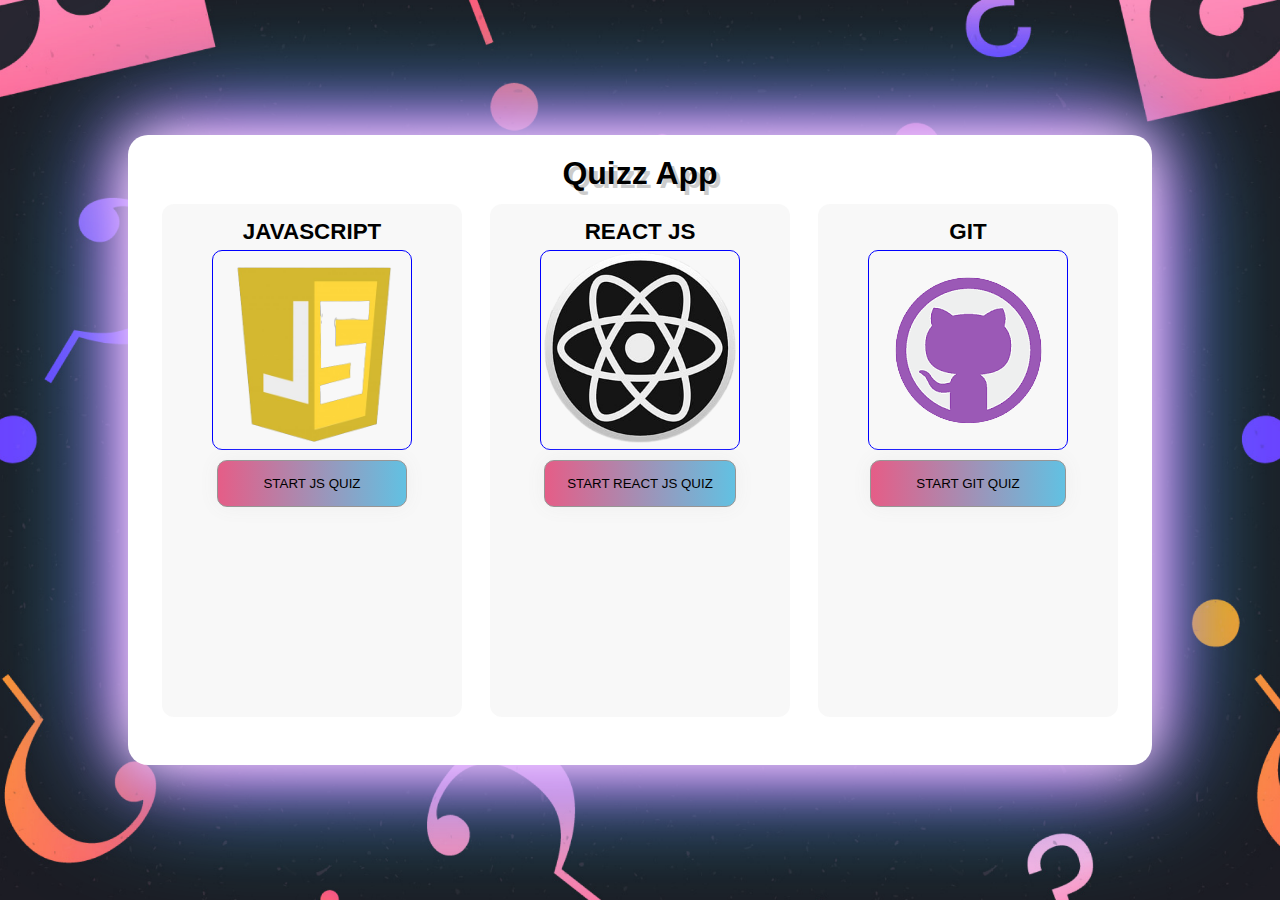
<file: index.html>
<!DOCTYPE html>
<html lang="en">
<head>
    <meta charset="UTF-8">
    <meta name="viewport" content="width=device-width, initial-scale=1.0">
    <title>QUIZZ APP PROJECT - BY ABRAR USING HTML, CSS & JS</title>
    <link rel="stylesheet" href="index.css">
</head>
<body>
    <div class="wrapper">
        <h2 class="quizHead">Quizz App</h2>
        <div class="topics">
            <div class="javaScript">
                    <h4 class="quizTopic">JAVASCRIPT</h4>
                <div class="img">
                    <img src="/images/js-logo2.png" width="160" alt="javaScriptLogo">
                </div>
                <div class="Btn">
                    <button class="startBtn btn-grad" id="startJs" onclick="startQuiz('Javascript')">Start JS Quiz</button>
                </div>
            </div>
            <div class="reactJs">
                    <h4 class="quizTopic">REACT JS</h4>
                <div class="img">
                    <img src="/images/react-logo3.png" width="200" alt="reactJsLogo">
                </div>
                <div class="Btn">
                    <button class="startBtn btn-grad reactJsBtn" id="startReactJs" onclick="startQuiz('React')">Start React Js Quiz</button>
                </div>
            </div>
            <div class="git">
                    <h4 class="quizTopic">GIT</h4>
                <div class="img">
                    <img src="/images/git-logo1.png" width="300" alt="gitLogo">
                </div>
                <div class="Btn">
                    <button class="startBtn btn-grad" id="startGit" onclick="startQuiz('Git')">Start Git Quiz</button>
                </div>
            </div>
        </div>
    </div>

    <script src="index.js"></script>
</body>
</html>
</file>
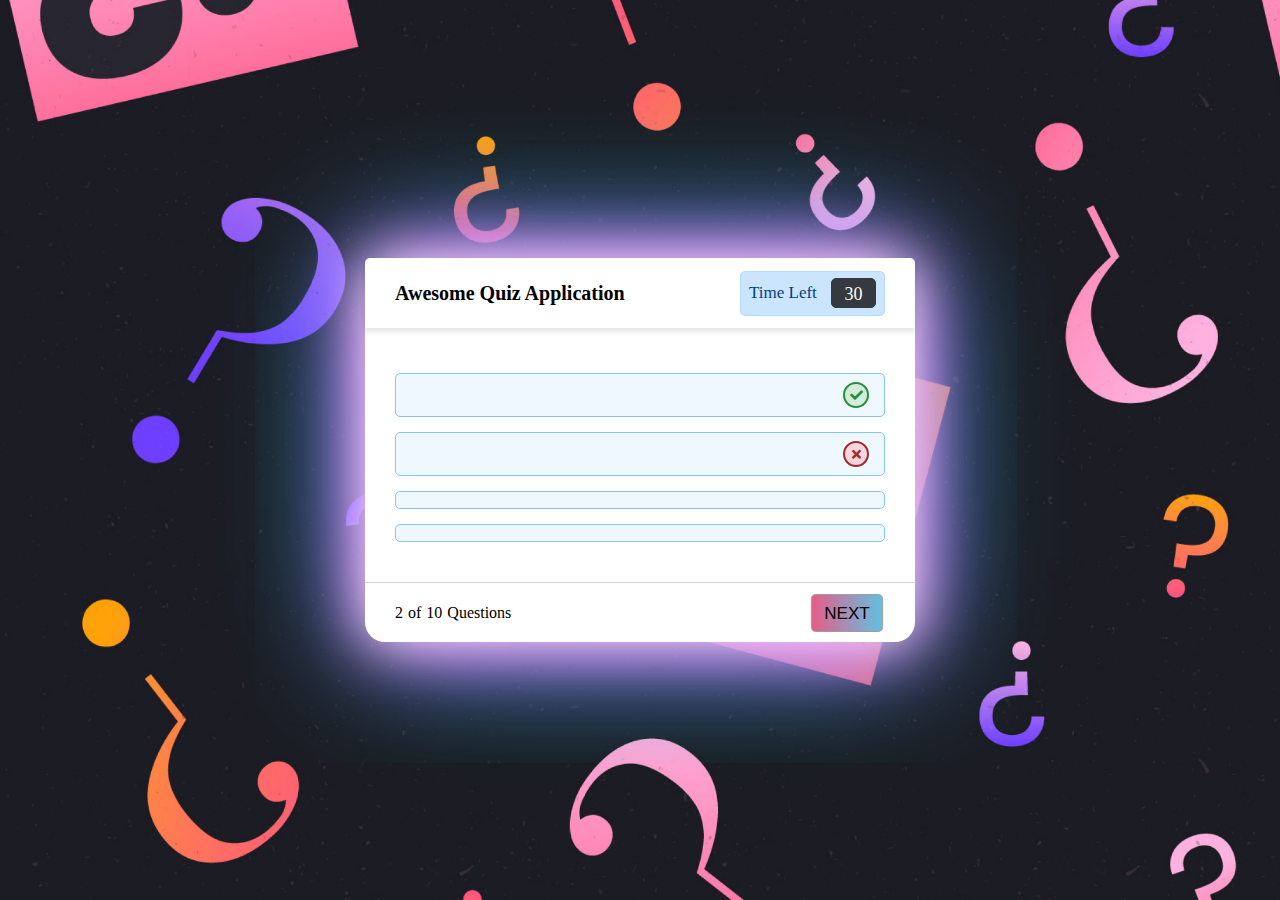
<file: quizGit.html>
<!DOCTYPE html>
<html lang="en">

<head>
    <meta charset="UTF-8">
    <meta name="viewport" content="width=device-width, initial-scale=1.0">
    <title>QUIZZ APP PROJECT - BY ABRAR USING HTML, CSS & JS</title>
    <link rel="stylesheet" href="quizGit.css">
    <link rel="stylesheet" href="https://cdnjs.cloudflare.com/ajax/libs/font-awesome/5.15.3/css/all.min.css" />
</head>

<body>
    <div class="quiz_box" id="quiz-screen">
        <header>
            <div class="title">Awesome Quiz Application</div>
            <div class="timer">
                <div class="time_left_txt">Time Left</div>
                <div class="timer_sec">30</div>
            </div>
            <div class="time_line"></div>
        </header>

        <section>
            <div class="que_text">
                <span></span>
            </div>
            <div class="option_list">
                <div class="option">
                    <span></span>
                    <div class="icon tick"><i class="fas fa-check"></i></div>
                </div>
                <div class="option">
                    <span></span>
                    <div class="icon cross"><i class="fas fa-times"></i></div>
                </div>
                <div class="option">
                    <span></span>

                </div>
                <div class="option">
                    <span></span>

                </div>
            </div>
        </section>
        <footer>
            <div class="total_que">
                <span>
                    <p>2</p> of <p>10</p> Questions
                </span>
            </div>
            <button class="next_btn">Next</button>
        </footer>
    </div>

    <script>
        const quizBox = document.getElementById('quiz-screen');
        const queText = quizBox.querySelector('.que_text span');
        const optionList = quizBox.querySelector('.option_list');
        const nextButton = quizBox.querySelector('.next_btn');
        const totalQuestionsElement = quizBox.querySelector(".total_que");
        document.addEventListener('DOMContentLoaded', function () {
            const selectedTopic = localStorage.getItem('selectedTopic');
            if (selectedTopic === 'Javascript') {
                fetchData('Javascript');
            } else if (selectedTopic === 'React') {
                fetchData('React');
            } else if (selectedTopic === 'Git') {
                fetchData('Git');
            }
        });

        let gitQuestions;
        let currentQuestionIndex = 0;
        let timerInterval;

        function loadQuestion() {
            let timeLeft = 30;
            const totalTime = 30;
            timerInterval = setInterval(function () {
                timerSec.textContent = timeLeft;
                if (timeLeft < 10) {
                    const formattedTime = `0${timeLeft}`;
                    timerSec.textContent = formattedTime;
                }
                if (timeLeft === 0) {
                    clearInterval(timerInterval);
                    handleTimeUp();
                } else {
                    timeLeft--;
                }
            }, 1000);
            queText.innerText = gitQuestions.quiz[currentQuestionIndex].question;
            optionList.innerHTML = '';
            nextButton.style.display = 'none';

            gitQuestions.quiz[currentQuestionIndex].options.forEach(option => {
                const optionElement = document.createElement('div');
                optionElement.classList.add('option');
                optionElement.innerHTML = `
                                    <span>${option}</span>
                                    <div class="icon"></div>
                                `;
                optionElement.addEventListener('click', () => handleOptionClick(optionElement, option));
                optionList.appendChild(optionElement);
            });
            updateQuestionCount();
        }



        function updateQuestionCount() {
            totalQuestionsElement.innerHTML = `${currentQuestionIndex + 1} of ${gitQuestions.quiz.length} Questions`;
        }

        function fetchData(topic) {
            fetch('quiz.json')
                .then(response => response.json())
                .then(data => {
                    gitQuestions = data.quiz_topics.find(item => item.techName === topic);

                    if (gitQuestions) {
                        const quizBox = document.getElementById('quiz-screen');
                        const queText = quizBox.querySelector('.que_text span');
                        const optionList = quizBox.querySelector('.option_list');
                        const nextButton = quizBox.querySelector('.next_btn')
                        const totalQuestionsElement = quizBox.querySelector(".total_que span");

                        loadQuestion();
                        nextButton.style.display = 'none';


                        nextButton.addEventListener('click', () => {
                            currentQuestionIndex++;
                            if (currentQuestionIndex < gitQuestions.quiz.length) {
                                loadQuestion();
                            } else {
                                window.location.href = "result.html";
                                showResult();
                                console.log('Quiz Completed!');
                            }
                        });
                    } else {
                        console.error(`No questions found for ${topic}`);
                    }
                })
                .catch(error => console.error('Error fetching data:', error));
        }

        function handleOptionClick(optionElement, selectedOption) {
            let myindex = currentQuestionIndex;
            const nextButton = document.querySelector(".next_btn")
            const isCorrect = selectedOption === gitQuestions.quiz[myindex].answer;
            clearInterval(timerInterval);
            if (isCorrect) {
                optionElement.classList.add('correct');
                gitQuestions.score = (gitQuestions.score || 0) + 1;
            } else {
                optionElement.classList.add('incorrect');
            }
            const allOptions = document.querySelectorAll('.option');
            allOptions.forEach(option => {
                option.style.opacity = 0.6;
                option.classList.add('disabled');
                // nextButton.style.visibility = 'visible';
            });
            nextButton.style.display = 'block';
        }

        const timerSec = document.querySelector(".timer_sec");
        // const timeLine = document.querySelector(".time_line");



        function handleTimeUp() {
            clearInterval(timerInterval);
            const allOptions = document.querySelectorAll('.option');
            const nextButton = document.querySelector(".next_btn");
            allOptions.forEach(option => {
                option.style.opacity = 0.6;
                option.classList.add('disabled');
            });
            nextButton.style.display = 'block';

            currentQuestionIndex++;
            if (currentQuestionIndex < gitQuestions.quiz.length) {
                loadQuestion();
            } else {
                showResult();
                console.log('Quiz Completed!');
            }
        }
        function showResult() {
            const totalScore = gitQuestions.score || 0;
            window.location.href = `result.html?score=${totalScore}`;
            console.log('quiz completed!');
        }
        

    </script>
</body>

</html>
</file>
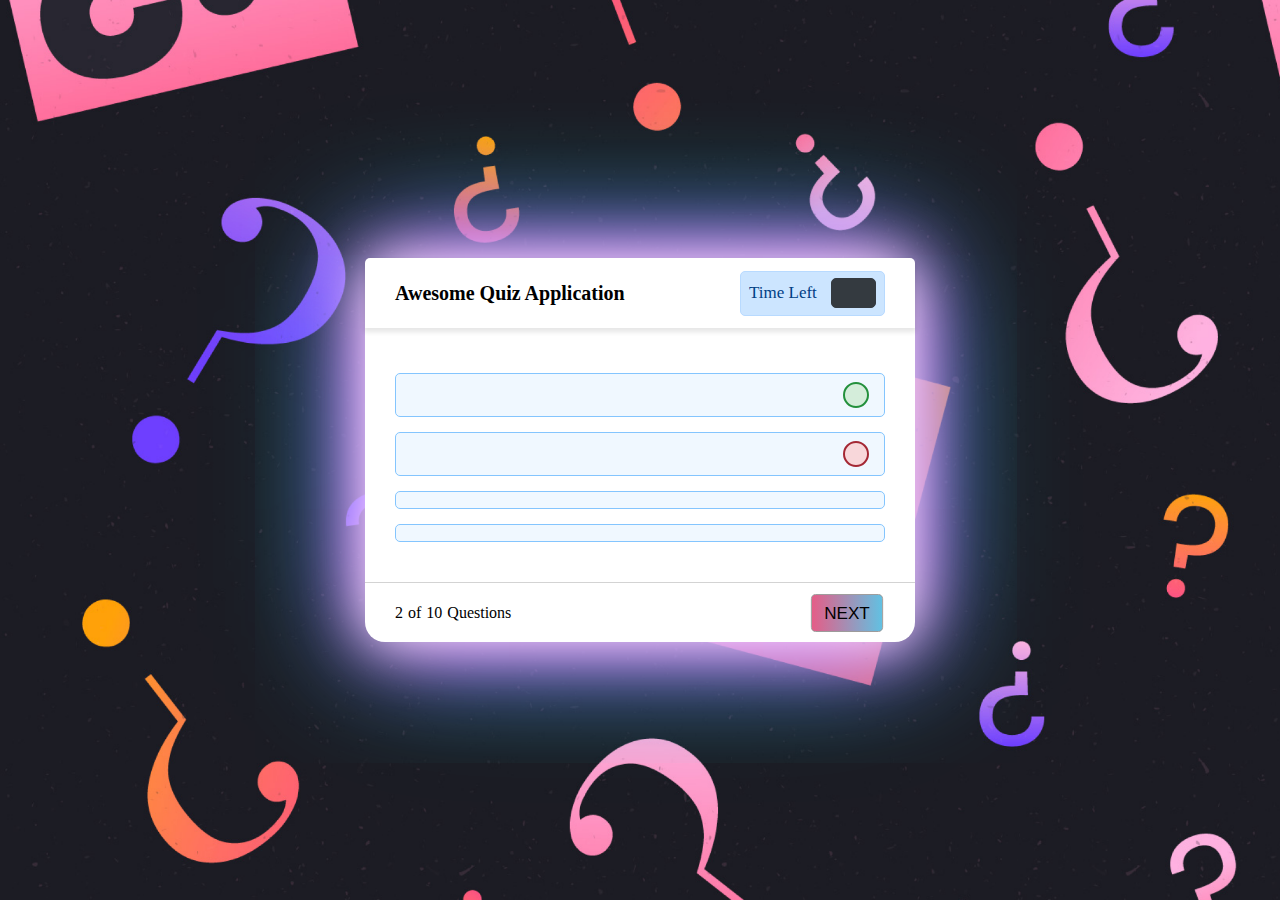
<file: quizJs.html>
<!DOCTYPE html>
<html lang="en">

<head>
    <meta charset="UTF-8">
    <meta name="viewport" content="width=device-width, initial-scale=1.0">
    <title>QUIZZ APP PROJECT - BY ABRAR USING HTML, CSS & JS</title>
    <link rel="stylesheet" href="quizJs.css">
    <link rel="stylesheet" href="https://cdnjs.cloudflare.com/ajax/libs/font-awesome/5.15.3/css/all.min.css" />
</head>

<body>
    <div class="quiz_box" id="quiz-screen">
        <header>
            <div class="title">Awesome Quiz Application</div>
            <div class="timer">
                <div class="time_left_txt">Time Left</div>
                <div class="timer_sec"></div>
            </div>
            <div class="time_line"></div>
        </header>

        <section>
            <div class="que_text">
                <span></span>
            </div>
            <div class="option_list">
                <div class="option">
                    <span></span>
                    <div class="icon tick"></div>
                </div>
                <div class="option">
                    <span></span>
                    <div class="icon cross"></div>
                </div>
                <div class="option">
                    <span></span>

                </div>
                <div class="option">
                    <span></span>

                </div>
            </div>
        </section>
        <footer>
            <div class="total_que">
                <span>
                    <p>2</p> of <p>10</p> Questions
                </span>
            </div>
            <button class="next_btn">Next</button>
        </footer>
    </div>
    <script>
const quizBox = document.getElementById('quiz-screen');
            const queText = quizBox.querySelector('.que_text span');
            const optionList = quizBox.querySelector('.option_list');
            const nextButton = quizBox.querySelector('.next_btn');
            const totalQuestionsElement = quizBox.querySelector(".total_que");
        document.addEventListener('DOMContentLoaded', function () {
            const selectedTopic = localStorage.getItem('selectedTopic');
            if (selectedTopic === 'Javascript') {
                fetchData('Javascript');
            } else if (selectedTopic === 'React') {
                fetchData('React');
            } else if (selectedTopic === 'Git') {
                fetchData('Git');
            }
        });
        let javascriptQuestions;
        let currentQuestionIndex = 0;
        let timerInterval;

        function loadQuestion() {
            let timeLeft = 30;
        const totalTime = 30;
         timerInterval = setInterval(function () {
            timerSec.textContent = timeLeft;
            if(timeLeft < 10) {
                const formattedTime = `0${timeLeft}`;
                timerSec.textContent = formattedTime;
            }
            if (timeLeft === 0) {
                clearInterval(timerInterval);
                handleTimeUp();
            } else {
                timeLeft--;
            }
        }, 1000);
            queText.innerText = javascriptQuestions.quiz[currentQuestionIndex].question;
            optionList.innerHTML = '';
            nextButton.style.display = 'none';

            javascriptQuestions.quiz[currentQuestionIndex].options.forEach(option => {
                const optionElement = document.createElement('div');
                optionElement.classList.add('option');
                optionElement.innerHTML = `
                                    <span>${option}</span>
                                    <div class="icon"></div>
                                `;
                optionElement.addEventListener('click', () => handleOptionClick(optionElement, option));
                optionList.appendChild(optionElement);
            });
            updateQuestionCount();
        }

        

        function updateQuestionCount() {
                            totalQuestionsElement.innerHTML = `${currentQuestionIndex + 1} of ${javascriptQuestions.quiz.length} Questions`;
                        }

        function fetchData(topic) {
            fetch('quiz.json')
                .then(response => response.json())
                .then(data => {
                    javascriptQuestions = data.quiz_topics.find(item => item.techName === topic);

                    if (javascriptQuestions) {
                        const quizBox = document.getElementById('quiz-screen');
                        const queText = quizBox.querySelector('.que_text span');
                        const optionList = quizBox.querySelector('.option_list');
                        const nextButton = quizBox.querySelector('.next_btn');
                        const totalQuestionsElement = quizBox.querySelector(".total_que span");

                        loadQuestion();
                        nextButton.style.display = 'none';


                        nextButton.addEventListener('click', () => {
                            currentQuestionIndex++;
                            if (currentQuestionIndex < javascriptQuestions.quiz.length) {
                                loadQuestion();
                            } else {
                                window.location.href = "result.html";
                                showResult();
                                console.log('Quiz Completed!');
                            }
                        });
                    } else {
                        console.error(`No questions found for ${topic}`);
                    }
                })
                .catch(error => console.error('Error fetching data:', error));
        }

        function handleOptionClick(optionElement, selectedOption) {
            let myindex = currentQuestionIndex;
            const nextButton = document.querySelector(".next_btn")
            const isCorrect = selectedOption === javascriptQuestions.quiz[myindex].answer;
            clearInterval(timerInterval);
            if (isCorrect) {
                optionElement.classList.add('correct');
                javascriptQuestions.score = (javascriptQuestions.score || 0) + 1;
            } else {
                optionElement.classList.add('incorrect');
            }
            const allOptions = document.querySelectorAll('.option');
            allOptions.forEach(option => {
                option.style.opacity = 0.6;
                option.classList.add('disabled');
                // nextButton.style.visibility = 'visible';
            });
            nextButton.style.display = 'block';
        }

        const timerSec = document.querySelector(".timer_sec");
        // const timeLine = document.querySelector(".time_line");

        

        function handleTimeUp() {
            clearInterval(timerInterval);
    const allOptions = document.querySelectorAll('.option');
    const nextButton = document.querySelector(".next_btn");
    allOptions.forEach(option => {
        option.style.opacity = 0.6;
        option.classList.add('disabled');
    });
    nextButton.style.display = 'block';

            currentQuestionIndex++;
            if (currentQuestionIndex < javascriptQuestions.quiz.length) {
                loadQuestion();
            } else {
                showResult();
                console.log('Quiz Completed!');
            }
        }

        function showResult() {
            const totalScore = javascriptQuestions.score || 0;
            window.location.href = `result.html?score=${totalScore}`;
        }

    </script>
</body>

</html>
</file>
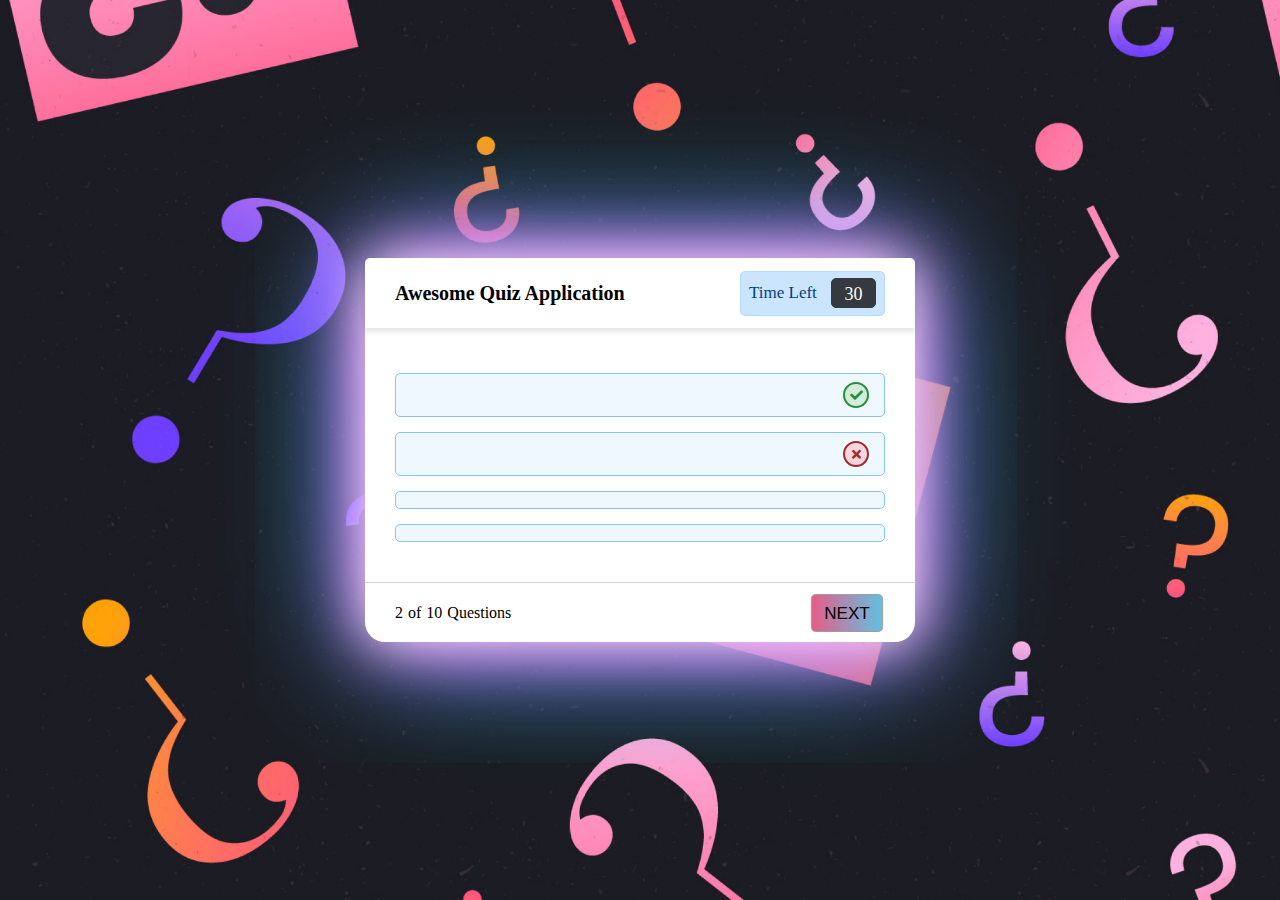
<file: quizReact.html>
<!DOCTYPE html>
<html lang="en">

<head>
    <meta charset="UTF-8">
    <meta name="viewport" content="width=device-width, initial-scale=1.0">
    <title>QUIZZ APP PROJECT - BY ABRAR USING HTML, CSS & JS</title>
    <link rel="stylesheet" href="quizReact.css">
    <link rel="stylesheet" href="https://cdnjs.cloudflare.com/ajax/libs/font-awesome/5.15.3/css/all.min.css" />
</head>

<body>
    <div class="quiz_box" id="quiz-screen">
        <header>
            <div class="title">Awesome Quiz Application</div>
            <div class="timer">
                <div class="time_left_txt">Time Left</div>
                <div class="timer_sec">30</div>
            </div>
            <div class="time_line"></div>
        </header>

        <section>
            <div class="que_text">
                <span></span>
            </div>
            <div class="option_list">
                <div class="option">
                    <span></span>
                    <div class="icon tick"><i class="fas fa-check"></i></div>
                </div>
                <div class="option">
                    <span></span>
                    <div class="icon cross"><i class="fas fa-times"></i></div>
                </div>
                <div class="option">
                    <span></span>

                </div>
                <div class="option">
                    <span></span>

                </div>
            </div>
        </section>
        <footer>
            <div class="total_que">
                <span>
                    <p>2</p> of <p>10</p> Questions
                </span>
            </div>
            <button class="next_btn">Next</button>
        </footer>
    </div>

    <script>
        const quizBox = document.getElementById('quiz-screen');
        const queText = quizBox.querySelector('.que_text span');
            const optionList = quizBox.querySelector('.option_list');
            const nextButton = quizBox.querySelector('.next_btn');
            const totalQuestionsElement = quizBox.querySelector(".total_que");
        document.addEventListener('DOMContentLoaded', function () {
            const selectedTopic = localStorage.getItem('selectedTopic');
            if (selectedTopic === 'Javascript') {
                fetchData('Javascript');
            } else if (selectedTopic === 'React') {
                fetchData('React');
            } else if (selectedTopic === 'Git') {
                fetchData('Git');
            }
        });

        let reactQuestions;
        let currentQuestionIndex = 0;
        let timerInterval;

        function loadQuestion() {
            let timeLeft = 30;
        const totalTime = 30;
         timerInterval = setInterval(function () {
            timerSec.textContent = timeLeft;
            if(timeLeft < 10) {
                const formattedTime = `0${timeLeft}`;
                timerSec.textContent = formattedTime;
            }
            if (timeLeft === 0) {
                clearInterval(timerInterval);
                handleTimeUp();
            } else {
                timeLeft--;
            }
        }, 1000);
            queText.innerText = reactQuestions.quiz[currentQuestionIndex].question;
            optionList.innerHTML = '';
            nextButton.style.display = 'none';

            reactQuestions.quiz[currentQuestionIndex].options.forEach(option => {
                const optionElement = document.createElement('div');
                optionElement.classList.add('option');
                optionElement.innerHTML = `
                                    <span>${option}</span>
                                    <div class="icon"></div>
                                `;
                optionElement.addEventListener('click', () => handleOptionClick(optionElement, option));
                optionList.appendChild(optionElement);
            });
            updateQuestionCount();
        }

        

        function updateQuestionCount() {
                            totalQuestionsElement.innerHTML = `${currentQuestionIndex + 1} of ${reactQuestions.quiz.length} Questions`;
                        }

        function fetchData(topic) {
            fetch('quiz.json')
                .then(response => response.json())
                .then(data => {
                     reactQuestions = data.quiz_topics.find(item => item.techName === topic);

                    if (reactQuestions) {
                        const quizBox = document.getElementById('quiz-screen');
                        const queText = quizBox.querySelector('.que_text span');
                        const optionList = quizBox.querySelector('.option_list');
                        const nextButton = quizBox.querySelector('.next_btn')
                        const totalQuestionsElement = quizBox.querySelector(".total_que span");

                        loadQuestion();
                        nextButton.style.display = 'none';

                        
                        nextButton.addEventListener('click', () => {
                            currentQuestionIndex++;
                            if (currentQuestionIndex < reactQuestions.quiz.length) {
                                loadQuestion();
                            } else {
                                window.location.href = "result.html";
                                showResult();
                                console.log('Quiz Completed!');
                            }
                        });
                    } else {
                        console.error(`No questions found for ${topic}`);
                    }
                })
                .catch(error => console.error('Error fetching data:', error));
        }

        function handleOptionClick(optionElement, selectedOption) {
            let myindex = currentQuestionIndex;
            const nextButton = document.querySelector(".next_btn")
            const isCorrect = selectedOption === reactQuestions.quiz[myindex].answer;
            clearInterval(timerInterval);
            if (isCorrect) {
                optionElement.classList.add('correct');
                reactQuestions.score = (reactQuestions.score || 0) + 1;
            } else {
                optionElement.classList.add('incorrect');
            }
            const allOptions = document.querySelectorAll('.option');
            allOptions.forEach(option => {
                option.style.opacity = 0.6;
                option.classList.add('disabled');
                // nextButton.style.visibility = 'visible';
            });
            nextButton.style.display = 'block';
        }

        const timerSec = document.querySelector(".timer_sec");
        // const timeLine = document.querySelector(".time_line");

        

        function handleTimeUp() {
            clearInterval(timerInterval);
    const allOptions = document.querySelectorAll('.option');
    const nextButton = document.querySelector(".next_btn");
    allOptions.forEach(option => {
        option.style.opacity = 0.6;
        option.classList.add('disabled');
    });
    nextButton.style.display = 'block';

            currentQuestionIndex++;
            if (currentQuestionIndex < reactQuestions.quiz.length) {
                loadQuestion();
            } else {
                showResult();
                console.log('Quiz Completed!');
            }
        }

        function showResult() {
            const totalScore = reactQuestions.score || 0;
            window.location.href = `result.html?score=${totalScore}`;
        }
    </script>
</body>

</html>
</file>
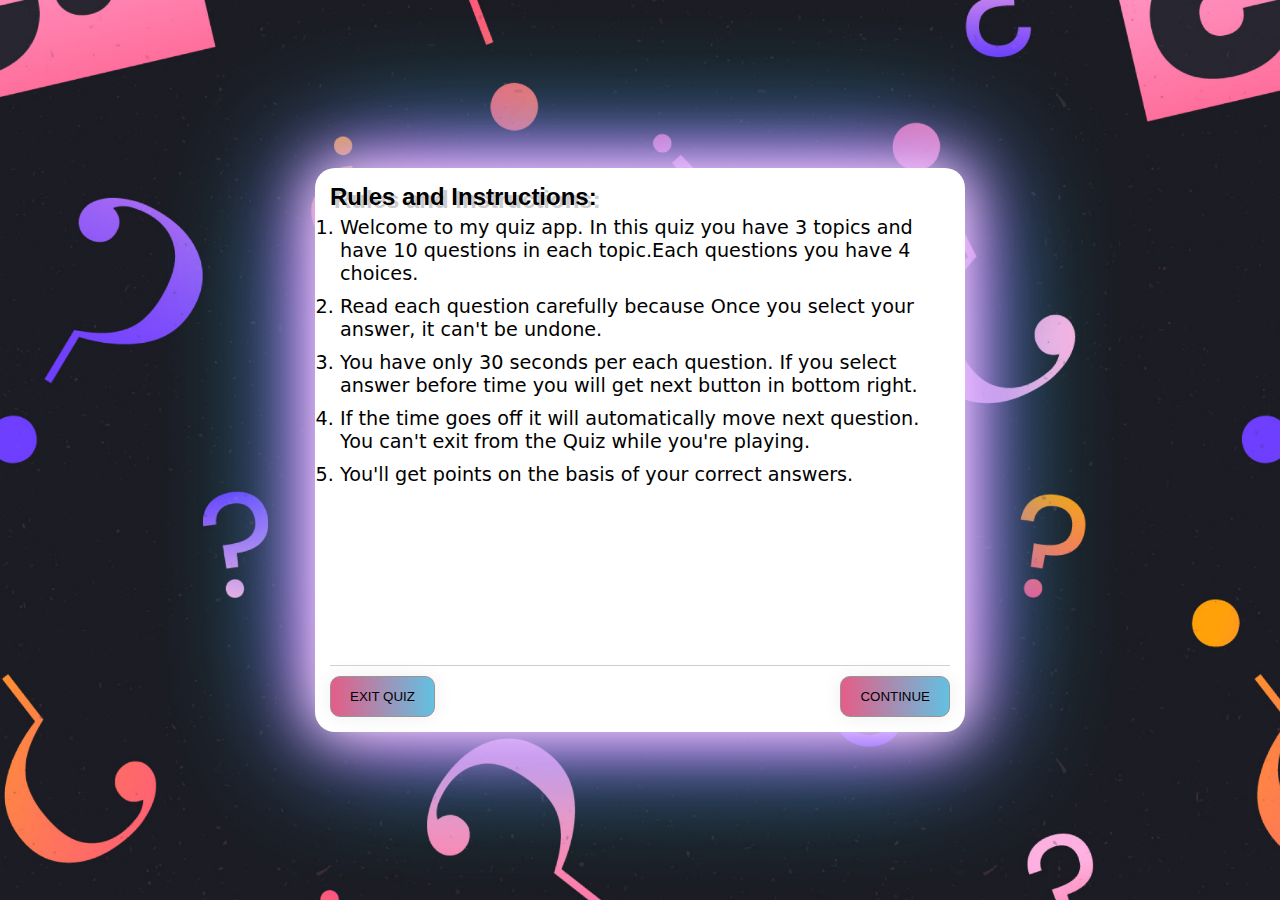
<file: quizzrules.html>
<!DOCTYPE html>
<html lang="en">
<head>
    <meta charset="UTF-8">
    <meta name="viewport" content="width=device-width, initial-scale=1.0">
    <title>QUIZZ APP PROJECT - BY ABRAR USING HTML, CSS & JS</title>
    <link rel="stylesheet" href="quizzrules.css">
</head>
<body>
    <div class="rulesWrapper" id="rules-screen">
        <h2 class="rulesHead">Rules and Instructions:</h2>
        <div class="rules">
            <ol class="rulesList">
                <li>Welcome to my quiz app. In this quiz you have 3 topics and have 10 questions in each topic.Each questions you have 4 choices.</li>
                <li>Read each question carefully because Once you select your answer, it can't be undone.</li>
                <li>You have only <span>30 seconds</span> per each question. If you select answer before time you will get next button in bottom right.</li>
                <li>If the time goes off it will automatically move next question. You can't exit from the Quiz while you're playing.</li>
                <li>You'll get points on the basis of your correct answers.</li>
            </ol>
        </div>
        <div class="Btn">
            <button class="homeBtn btn-grad" id="home">Exit Quiz</button>
            <button class="playBtn btn-grad" id="playBtn" onclick="loadQuiz()">Continue</button>
        </div>
    </div>
    <script src="quizzrules.js"></script>
</body>
</html>
</file>
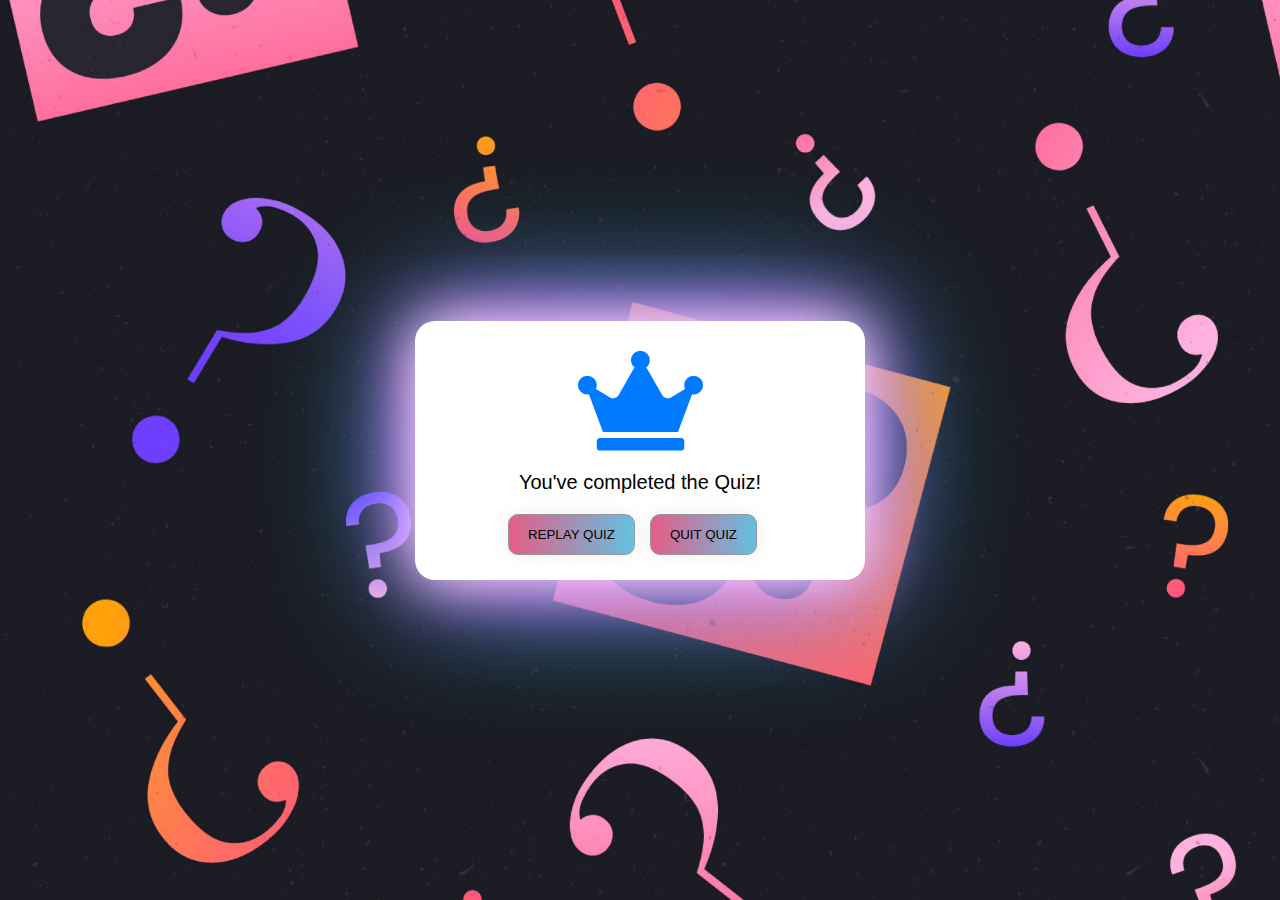
<file: result.html>
<!DOCTYPE html>
<html lang="en">
<head>
    <meta charset="UTF-8">
    <meta name="viewport" content="width=device-width, initial-scale=1.0">
    <title>QUIZZ APP PROJECT - BY ABRAR USING HTML, CSS & JS</title>
    <link rel="stylesheet" href="result.css">
    <link rel="stylesheet" href="https://cdnjs.cloudflare.com/ajax/libs/font-awesome/5.15.3/css/all.min.css"/>


</head>
<body>
    <div class="result_box">
        <div class="icon">
            <i class="fas fa-crown"></i>
        </div>
        <div class="complete_text">You've completed the Quiz!</div>
        <div class="score_text"> 
             <p></p>  <p></p>
        </div>
        <div class="buttons">
            <button class="restart">Replay Quiz</button>
            <button class="quit" id="quitBtn">Quit Quiz</button>
        </div>
    </div>

    <script>
        document.addEventListener('DOMContentLoaded', function () {
            const scoreElement = document.querySelector('.score_text p');
            const replayButton = document.querySelector('.restart');

            replayButton.addEventListener('click', function () {
                window.location.href = "quizgit.html";
            });
            const urlParams = new URLSearchParams(window.location.search);
            const score = urlParams.get('score');
            if (score !== null) {
                scoreElement.textContent = `Your Score is: ${score} out of 10`;
            }
        });
        const result_box = document.querySelector(".result_box");
        const quitBtn = document.querySelector("#quitBtn");

        quitBtn.addEventListener("click", () => {
            result_box.style.display = "none";
            if (result_box.style.display = "none") {
                window.location.href = "index.html";
            } else {
                result_box.style.display = 'block';
            }
        })

        
    </script>
</body>
</html>
</file>
<file: index.css>
* {
    margin: 0;
    padding: 0;
    box-sizing: border-box;
}

body {
    width: 100%;
    height: 100vh;
    background: url(/images/coding\ quizz.png) no-repeat center center ;
    background-size: cover; 
    display: flex;
    align-items: center;
    justify-content: center;
}

.wrapper {
    width: 80%;
    height: 70%;
    padding: 20px;
    background-color: #fff;
    box-shadow:
    0 0 60px  #fff,  /* inner white */
    0 0 100px  #f0f, /* middle magenta */
    0 0 140px  #0ff; /* outer cyan */
    border-radius: 20px;
}

.quizHead {
    text-align: center;
    font-size: 2rem;
    font-family: 'Gill Sans', 'Gill Sans MT', Calibri, 'Trebuchet MS', sans-serif;
    text-shadow: 4px 4px #ccc;
}

.topics {
    display: flex;
    justify-content: space-around;
    /* border: 1px solid red; */
    height: 57vh;
    margin-top: 12px;
}

.javaScript {
    /* border: 1px solid black; */
    padding: 15px;
    width: 300px;
    background: #cccccc21;
    border-radius: 12px;
}

.javaScript:hover {
    box-shadow: 0px 0px 10px #616060;
    transition: all 0.8s ease;
}

.reactJs:hover {
    box-shadow: 0px 0px 10px #616060;
    transition: all 0.8s ease;
}

.git:hover {
    box-shadow: 0px 0px 10px #616060;
    transition: all 0.8s ease;
}

.reactJs {
    /* border: 1px solid black; */
    padding: 15px;
    width: 300px;
    background: #cccccc21;
    border-radius: 12px;
}
.git {
    /* border: 1px solid black; */
    padding: 15px;
    width: 300px;
    background: #cccccc21;
    border-radius: 12px;
}

.javaScript, .reactJs, .git {
    align-items: center;
    display: flex;
    flex-direction: column;
    font-family: 'Lucida Sans', 'Lucida Sans Regular', 'Lucida Grande', 'Lucida Sans Unicode', Geneva, Verdana, sans-serif;
}

.quizTopic {
    font-size: 1.4rem;
    font-weight: 600;
    margin-bottom: 5px;
}

.img {
    border: 1px solid blue;
    width: 200px;
    height: 200px;
    display: flex;
    align-items: center;
    justify-content: center;
    margin-bottom: 10px;
    border-radius: 10px;
}

.btn-grad {
    background-image: linear-gradient(to right, #E55D87 0%, #5FC3E4  51%, #E55D87  100%);
    padding: 15px 45px;
    text-align: center;
    text-transform: uppercase;
    transition: 0.5s;
    background-size: 200% auto;
    color: #000;            
    box-shadow: 0 0 20px #eee;
    border-radius: 10px;
    display: block;
    cursor: pointer;
    border: 1px solid #979595;
  }

  .reactJsBtn {
    padding-left: 22px;
    padding-right: 22px;
  }

  .btn-grad:hover {
    background-position: right center; /* change the direction of the change here */
    color: #fff;
    text-decoration: none;
  }

@media(max-width: 1050px) {
    .wrapper {
        width: 90%;
    }
}

@media (max-width: 850px) {
    .wrapper {
        width: 95%;
    }
    .javaScript, .reactJs, .git {
        margin-right: 7px;
    }
}

@media(max-width: 750px) {
    body {
        height: 188vh;
    }

    .topics {
        flex-wrap: wrap;
    }

    .git {
        margin-top: 10px;
    }
}

@media(max-width: 687px) {
    body {
        height: 265vh;
    }
}
</file>
<file: quizGit.css>
* {
    margin: 0;
    padding: 0;
    box-sizing: border-box;
}

body {
    width: 100%;
    height: 100vh;
    background: url(/images/coding\ quizz.png), no-repeat center center;
    background-size: cover;
    display: flex;
    align-items: center;
    justify-content: center;
}

.quiz_box{
    width: 550px;
    background: #fff;
    border-radius: 20px;
    opacity: 1;
    box-shadow:
    0 0 60px  #fff,  /* inner white */
    0 0 100px  #f0f, /* middle magenta */
    0 0 140px  #0ff; /* outer cyan */
    /* pointer-events: none; */
    transition: all 0.3s ease;
}

.quiz_box header{
    position: relative;
    z-index: 2;
    height: 70px;
    padding: 0 30px;
    background: #fff;
    border-radius: 5px 5px 0 0;
    display: flex;
    align-items: center;
    justify-content: space-between;
    box-shadow: 0px 3px 5px 1px rgba(0,0,0,0.1);
}

.quiz_box header .title{
    font-size: 20px;
    font-weight: 600;
}

.quiz_box header .timer{
    color: #004085;
    background: #cce5ff;
    border: 1px solid #b8daff;
    height: 45px;
    padding: 0 8px;
    border-radius: 5px;
    display: flex;
    align-items: center;
    justify-content: space-between;
    width: 145px;
}

.quiz_box header .timer .time_left_txt{
    font-weight: 400;
    font-size: 17px;
    user-select: none;
}

.quiz_box header .timer .timer_sec{
    font-size: 18px;
    font-weight: 500;
    height: 30px;
    width: 45px;
    color: #fff;
    border-radius: 5px;
    line-height: 30px;
    text-align: center;
    background: #343a40;
    border: 1px solid #343a40;
    user-select: none;
}

.quiz_box header .time_line{
    position: absolute;
    bottom: 0px;
    left: 0px;
    height: 3px;
    background: linear-gradient(to right, #E55D87 0%, #5FC3E4  51%, #E55D87  100%); /*#007bff*/
}

.quiz_box section{
    padding: 25px 30px 20px 30px;
    background: #fff;
}

.quiz_box section .que_text{
    font-size: 25px;
    font-weight: 600;
}

.quiz_box section .option_list{
    padding: 20px 0px;
    display: block;   
}

section .option_list .option{
    background: aliceblue;
    border: 1px solid #84c5fe;
    border-radius: 5px;
    padding: 8px 15px;
    font-size: 17px;
    margin-bottom: 15px;
    cursor: pointer;
    transition: all 0.3s ease;
    display: flex;
    align-items: center;
    justify-content: space-between;
}

section .option_list .option:last-child{
    margin-bottom: 0px;
}

section .option_list .option:hover{
    color: #004085;
    background: #cce5ff;
    border: 1px solid #b8daff;
}

section .option_list .option.correct{
    color: #155724;
    background: #d4edda;
    border: 1px solid #c3e6cb;
}

section .option_list .option.incorrect{
    color: #721c24;
    background: #f8d7da;
    border: 1px solid #f5c6cb;
}

section .option_list .option.disabled{
    pointer-events: none;
}

section .option_list .option .icon{
    height: 26px;
    width: 26px;
    border: 2px solid transparent;
    border-radius: 50%;
    text-align: center;
    font-size: 13px;
    pointer-events: none;
    transition: all 0.3s ease;
    line-height: 24px;
}
.option_list .option .icon.tick{
    color: #23903c;
    border-color: #23903c;
    background: #d4edda;
}

.option_list .option .icon.cross{
    color: #a42834;
    background: #f8d7da;
    border-color: #a42834;
}

footer{
    height: 60px;
    padding: 0 30px;
    display: flex;
    align-items: center;
    justify-content: space-between;
    border-top: 1px solid lightgrey;
}

footer .total_que span{
    display: flex;
    user-select: none;
}

footer .total_que span p{
    font-weight: 500;
    padding: 0 5px;
}

footer .total_que span p:first-child{
    padding-left: 0px;
}

footer button{
    height: 40px;
    padding: 0 13px;
    font-size: 18px;
    font-weight: 400;
    cursor: pointer;
    border: none;
    outline: none;
    color: #000;
    border-radius: 5px;
    background-image: linear-gradient(to right, #E55D87 0%, #5FC3E4  51%, #E55D87  100%);
    background-size: 200% auto;
    text-transform: uppercase;
    border: 1px solid #979595;
    line-height: 10px;
    opacity: 1;
    /* pointer-events: none; */
    transform: scale(0.95);
    transition: all 0.3s ease;
}

footer button:hover{
    background-position: right center;
    color: #fff;
}

footer button.show{
    opacity: 1;
    pointer-events: auto;
    transform: scale(1);
}

@media(max-width: 550px)  {
    .quiz_box {
        width: 97vw;
    }

    .quiz_box header {
        padding: 0 13px;
    }

    .quiz_box section {
        padding: 14px 13px 2px 14px;
}

.quiz_box section .que_text {
    font-size: 20px;
}
}
</file>
<file: quizJs.css>
* {
    margin: 0;
    padding: 0;
    box-sizing: border-box;
}

body {
    width: 100%;
    height: 100vh;
    background: url(/images/coding\ quizz.png), no-repeat center center;
    background-size: cover;
    display: flex;
    align-items: center;
    justify-content: center;
}

.quiz_box{
    width: 550px;
    background: #fff;
    border-radius: 20px;
    opacity: 1;
    box-shadow:
    0 0 60px  #fff,  /* inner white */
    0 0 100px  #f0f, /* middle magenta */
    0 0 140px  #0ff; /* outer cyan */
    /* pointer-events: none; */
    transition: all 0.3s ease;
}

.quiz_box header{
    position: relative;
    z-index: 2;
    height: 70px;
    padding: 0 30px;
    background: #fff;
    border-radius: 5px 5px 0 0;
    display: flex;
    align-items: center;
    justify-content: space-between;
    box-shadow: 0px 3px 5px 1px rgba(0,0,0,0.1);
}

.quiz_box header .title{
    font-size: 20px;
    font-weight: 600;
}

.quiz_box header .timer{
    color: #004085;
    background: #cce5ff;
    border: 1px solid #b8daff;
    height: 45px;
    padding: 0 8px;
    border-radius: 5px;
    display: flex;
    align-items: center;
    justify-content: space-between;
    width: 145px;
}

.quiz_box header .timer .time_left_txt{
    font-weight: 400;
    font-size: 17px;
    user-select: none;
}

.quiz_box header .timer .timer_sec{
    font-size: 18px;
    font-weight: 500;
    height: 30px;
    width: 45px;
    color: #fff;
    border-radius: 5px;
    line-height: 30px;
    text-align: center;
    background: #343a40;
    border: 1px solid #343a40;
    user-select: none;
}

.quiz_box header .time_line{
    position: absolute;
    bottom: 0px;
    left: 0px;
    height: 3px;
    background: linear-gradient(to right, #E55D87 0%, #5FC3E4  51%, #E55D87  100%); /*#007bff*/
}

.quiz_box section{
    padding: 25px 30px 20px 30px;
    background: #fff;
}

.quiz_box section .que_text{
    font-size: 25px;
    font-weight: 600;
}

.quiz_box section .option_list{
    padding: 20px 0px;
    display: block;   
}

section .option_list .option{
    background: aliceblue;
    border: 1px solid #84c5fe;
    border-radius: 5px;
    padding: 8px 15px;
    font-size: 17px;
    margin-bottom: 15px;
    cursor: pointer;
    transition: all 0.3s ease;
    display: flex;
    align-items: center;
    justify-content: space-between;
}

section .option_list .option:last-child{
    margin-bottom: 0px;
}

section .option_list .option:hover{
    color: #004085;
    background: #cce5ff;
    border: 1px solid #b8daff;
}

section .option_list .option.correct{
    color: #155724;
    /* background: #d4edda; */
    background: #8ceda2;
    border: 1px solid #c3e6cb;
}

section .option_list .option.incorrect{
    color: #721c24;
    background: #f8d7da;
    border: 1px solid #f5c6cb;
}

section .option_list .option.disabled{
    pointer-events: none;
}

section .option_list .option .icon{
    height: 26px;
    width: 26px;
    border: 2px solid transparent;
    border-radius: 50%;
    text-align: center;
    font-size: 13px;
    pointer-events: none;
    transition: all 0.3s ease;
    line-height: 24px;
}
.option_list .option .icon.tick{
    color: #23903c;
    border-color: #23903c;
    background: #d4edda;
}

.option_list .option .icon.cross{
    color: #a42834;
    background: #f8d7da;
    border-color: #a42834;
}

footer{
    height: 60px;
    padding: 0 30px;
    display: flex;
    align-items: center;
    justify-content: space-between;
    border-top: 1px solid lightgrey;
}

footer .total_que span{
    display: flex;
    user-select: none;
}

footer .total_que span p{
    font-weight: 500;
    padding: 0 5px;
}

footer .total_que span p:first-child{
    padding-left: 0px;
}

footer button{
    height: 40px;
    padding: 0 13px;
    font-size: 18px;
    font-weight: 400;
    cursor: pointer;
    border: none;
    outline: none;
    color: #000;
    border-radius: 5px;
    background-image: linear-gradient(to right, #E55D87 0%, #5FC3E4  51%, #E55D87  100%);
    background-size: 200% auto;
    text-transform: uppercase;
    border: 1px solid #979595;
    line-height: 10px;
    opacity: 1;
    /* pointer-events: none; */
    transform: scale(0.95);
    transition: all 0.3s ease;
}

footer button:hover{
    background-position: right center;
    color: #fff;
}

footer button.show{
    opacity: 1;
    pointer-events: auto;
    transform: scale(1);
}

@media(max-width: 555px) {
    .quiz_box {
        margin: 0px 5px;
    }
}

@media(max-width: 444px) {
    .quiz_box header .title {
        font-size: 18px;
        width: 165px;
    }

    .quiz_box section .que_text {
        font-size: 21px;
    }
}

@media (max-width: 320px) {
    .quiz_box {
        width: 98vw;
    }
}
</file>
<file: quizReact.css>
* {
    margin: 0;
    padding: 0;
    box-sizing: border-box;
}

body {
    width: 100%;
    height: 100vh;
    background: url(/images/coding\ quizz.png), no-repeat center center;
    background-size: cover;
    display: flex;
    align-items: center;
    justify-content: center;
}

.quiz_box{
    width: 550px;
    background: #fff;
    border-radius: 20px;
    opacity: 1;
    box-shadow:
    0 0 60px  #fff,  /* inner white */
    0 0 100px  #f0f, /* middle magenta */
    0 0 140px  #0ff; /* outer cyan */
    /* pointer-events: none; */
    transition: all 0.3s ease;
}

.quiz_box header{
    position: relative;
    z-index: 2;
    height: 70px;
    padding: 0 30px;
    background: #fff;
    border-radius: 5px 5px 0 0;
    display: flex;
    align-items: center;
    justify-content: space-between;
    box-shadow: 0px 3px 5px 1px rgba(0,0,0,0.1);
}

.quiz_box header .title{
    font-size: 20px;
    font-weight: 600;
}

.quiz_box header .timer{
    color: #004085;
    background: #cce5ff;
    border: 1px solid #b8daff;
    height: 45px;
    padding: 0 8px;
    border-radius: 5px;
    display: flex;
    align-items: center;
    justify-content: space-between;
    width: 145px;
}

.quiz_box header .timer .time_left_txt{
    font-weight: 400;
    font-size: 17px;
    user-select: none;
}

.quiz_box header .timer .timer_sec{
    font-size: 18px;
    font-weight: 500;
    height: 30px;
    width: 45px;
    color: #fff;
    border-radius: 5px;
    line-height: 30px;
    text-align: center;
    background: #343a40;
    border: 1px solid #343a40;
    user-select: none;
}

.quiz_box header .time_line{
    position: absolute;
    bottom: 0px;
    left: 0px;
    height: 3px;
    background: linear-gradient(to right, #E55D87 0%, #5FC3E4  51%, #E55D87  100%); /*#007bff*/
}

.quiz_box section{
    padding: 25px 30px 20px 30px;
    background: #fff;
}

.quiz_box section .que_text{
    font-size: 25px;
    font-weight: 600;
}

.quiz_box section .option_list{
    padding: 20px 0px;
    display: block;   
}

section .option_list .option{
    background: aliceblue;
    border: 1px solid #84c5fe;
    border-radius: 5px;
    padding: 8px 15px;
    font-size: 17px;
    margin-bottom: 15px;
    cursor: pointer;
    transition: all 0.3s ease;
    display: flex;
    align-items: center;
    justify-content: space-between;
}

section .option_list .option:last-child{
    margin-bottom: 0px;
}

section .option_list .option:hover{
    color: #004085;
    background: #cce5ff;
    border: 1px solid #b8daff;
}

section .option_list .option.correct{
    color: #155724;
    background: #d4edda;
    border: 1px solid #c3e6cb;
}

section .option_list .option.incorrect{
    color: #721c24;
    background: #f8d7da;
    border: 1px solid #f5c6cb;
}

section .option_list .option.disabled{
    pointer-events: none;
}

section .option_list .option .icon{
    height: 26px;
    width: 26px;
    border: 2px solid transparent;
    border-radius: 50%;
    text-align: center;
    font-size: 13px;
    pointer-events: none;
    transition: all 0.3s ease;
    line-height: 24px;
}
.option_list .option .icon.tick{
    color: #23903c;
    border-color: #23903c;
    background: #d4edda;
}

.option_list .option .icon.cross{
    color: #a42834;
    background: #f8d7da;
    border-color: #a42834;
}

footer{
    height: 60px;
    padding: 0 30px;
    display: flex;
    align-items: center;
    justify-content: space-between;
    border-top: 1px solid lightgrey;
}

footer .total_que span{
    display: flex;
    user-select: none;
}

footer .total_que span p{
    font-weight: 500;
    padding: 0 5px;
}

footer .total_que span p:first-child{
    padding-left: 0px;
}

footer button{
    height: 40px;
    padding: 0 13px;
    font-size: 18px;
    font-weight: 400;
    cursor: pointer;
    border: none;
    outline: none;
    color: #000;
    border-radius: 5px;
    background-image: linear-gradient(to right, #E55D87 0%, #5FC3E4  51%, #E55D87  100%);
    background-size: 200% auto;
    text-transform: uppercase;
    border: 1px solid #979595;
    line-height: 10px;
    opacity: 1;
    /* pointer-events: none; */
    transform: scale(0.95);
    transition: all 0.3s ease;
}

footer button:hover{
    background-position: right center;
    color: #fff;
}

footer button.show{
    opacity: 1;
    pointer-events: auto;
    transform: scale(1);
}

@media(max-width: 555px) {
    .quiz_box {
        width: 95vw;
    }
}

@media(max-width: 375px) {
    body {
        margin-top: 15px;
    }

    .quiz_box section .que_text {
        font-size: 19px;
    }
}

@media (max-width: 320px) {
    body {
        margin-top: 30px;
    }

    .quiz_box section .que_text {
        font-size: 16px;
    }

    .quiz_box header .title {
        font-size: 18px;
    }

    .option {
        font-size: 16px;
    }

    .quiz_box header {
        padding: 0 13px;
    }

    .quiz_box section {
        padding: 14px 13px 2px 14px;
}
}

@media(max-width: 280px) {
    .quiz_box header {
        padding: 0 13px;
    }

    .quiz_box section {
        padding: 14px 13px 2px 14px;
}
}
</file>
<file: quizzrules.css>
* {
    margin: 0;
    padding: 0;
    box-sizing: border-box;
}

body {
    width: 100%;
    height: 100vh;
    background: url(/images/coding\ quizz.png) no-repeat center center ;
    background-size: cover;
    display: flex;
    align-items: center;
    justify-content: center;
}

.rulesWrapper {
    width: 650px;
    padding: 15px;
    background-color: #fff;
    border-radius: 20px;
    box-shadow:
    0 0 60px  #fff,  /* inner white */
    0 0 100px  #f0f, /* middle magenta */
    0 0 140px  #0ff; /* outer cyan */
}

.rulesHead {
    text-shadow: 4px 3px #ccc;
    font-family: 'Gill Sans', 'Gill Sans MT', Calibri, 'Trebuchet MS', sans-serif;
    margin-bottom: 5px;
}

.rules {
    /* border: 1px solid black; */
    height: 50vh;
    margin-bottom: 10px;
    border-bottom: 1px solid #ccc;
}

.rulesList li {
    font-size: 1.2rem;
    font-family: system-ui, -apple-system, BlinkMacSystemFont, 'Segoe UI', Roboto, Oxygen, Ubuntu, Cantarell, 'Open Sans', 'Helvetica Neue', sans-serif;
    margin-bottom: 10px;
    margin-left: 10px;
}

.Btn {
    display: flex;
    justify-content: space-between;
}

.btn-grad {
    background-image: linear-gradient(to right, #E55D87 0%, #5FC3E4  51%, #E55D87  100%);
    padding: 12px 19px;
    text-align: center;
    text-transform: uppercase;
    transition: 0.5s;
    background-size: 200% auto;
    color: #000;            
    box-shadow: 0 0 20px #eee;
    border-radius: 10px;
    display: block;
    cursor: pointer;
    border: 1px solid #979595;
  }

  .btn-grad:hover {
    background-position: right center; /* change the direction of the change here */
    color: #fff;
    text-decoration: none;
  }

  @media(max-width:650px) {
    .rulesWrapper {
        width: 92vw;
    }
  }

  @media(max-width: 639px) {
    .rules {
        height: 55vh;
    }
  }

  @media(max-width: 596px) {
    .rules {
        height: 46vh;
    }

    
    
  }

  @media(max-width: 589px) {
    .rules {
        height: 55vh;
    }
  }

  @media(max-width: 490px) {
    .rules {
        height: 60vh;
    }
  }

  @media (max-width: 425px) {
    .rules {
        height: 81vh;
    }
  }

  @media (max-width: 414px) {
    .rules {
        height: 80vh;
    }
    body {
        margin-top: 7px;
        margin-bottom: 22px;
    }
  }

  @media(max-width: 375px) {
    .rules {
        height: 86vh;
    }

    body {
        margin-top: 22px;
    }
  }

  @media(max-width: 320px) {
    .rules {
        height: 71vh;
    }

    body {
        margin-top: 30px;
    }

    .rulesList li {
        font-size: 1rem;
    }
  }
</file>
<file: result.css>
* {
    margin: 0;
    padding: 0;
    box-sizing: border-box;
    font-family: 'Lucida Sans', 'Lucida Sans Regular', 'Lucida Grande', 'Lucida Sans Unicode', Geneva, Verdana, sans-serif;
}

body {
    width: 100%;
    height: 100vh;
    background: url(images/coding\ quizz.png), no-repeat center center;
    background-size: cover;
    display: flex;
    align-items: center;
    justify-content: center;
}

.result_box{
    background: #fff;
    border-radius: 20px;
    display: flex;
    padding: 25px 30px;
    width: 450px;
    align-items: center;
    flex-direction: column;
    justify-content: center;
    opacity: 1;
    box-shadow:
    0 0 60px  #fff,  /* inner white */
    0 0 100px  #f0f, /* middle magenta */
    0 0 140px  #0ff; /* outer cyan */
    /* pointer-events: none; */
    transition: all 0.3s ease;
}

.result_box .icon{
    font-size: 100px;
    color: #007bff;
    margin-bottom: 10px;
}

.result_box .complete_text{
    font-size: 20px;
    font-weight: 500;
}

.result_box .score_text {
    display: flex;
    margin: 10px 0;
    font-size: 18px;
    font-weight: 500;
    letter-spacing: 3px;
}

.result_box .score_text  p{
    padding: 0 4px;
    font-weight: 600;
}

.buttons {
    display: flex;
}

.quit, .restart {
    background-image: linear-gradient(to right, #E55D87 0%, #5FC3E4  51%, #E55D87  100%);
    padding: 12px 19px;
    margin-right: 15px;
    text-align: center;
    text-transform: uppercase;
    transition: 0.5s;
    background-size: 200% auto;
    color: #000;            
    box-shadow: 0 0 20px #eee;
    border-radius: 10px;
    display: block;
    cursor: pointer;
    border: 1px solid #979595;
  }

.quit:hover, .restart:hover{
    background-position: right center;
    color: #fff;
}
</file>
